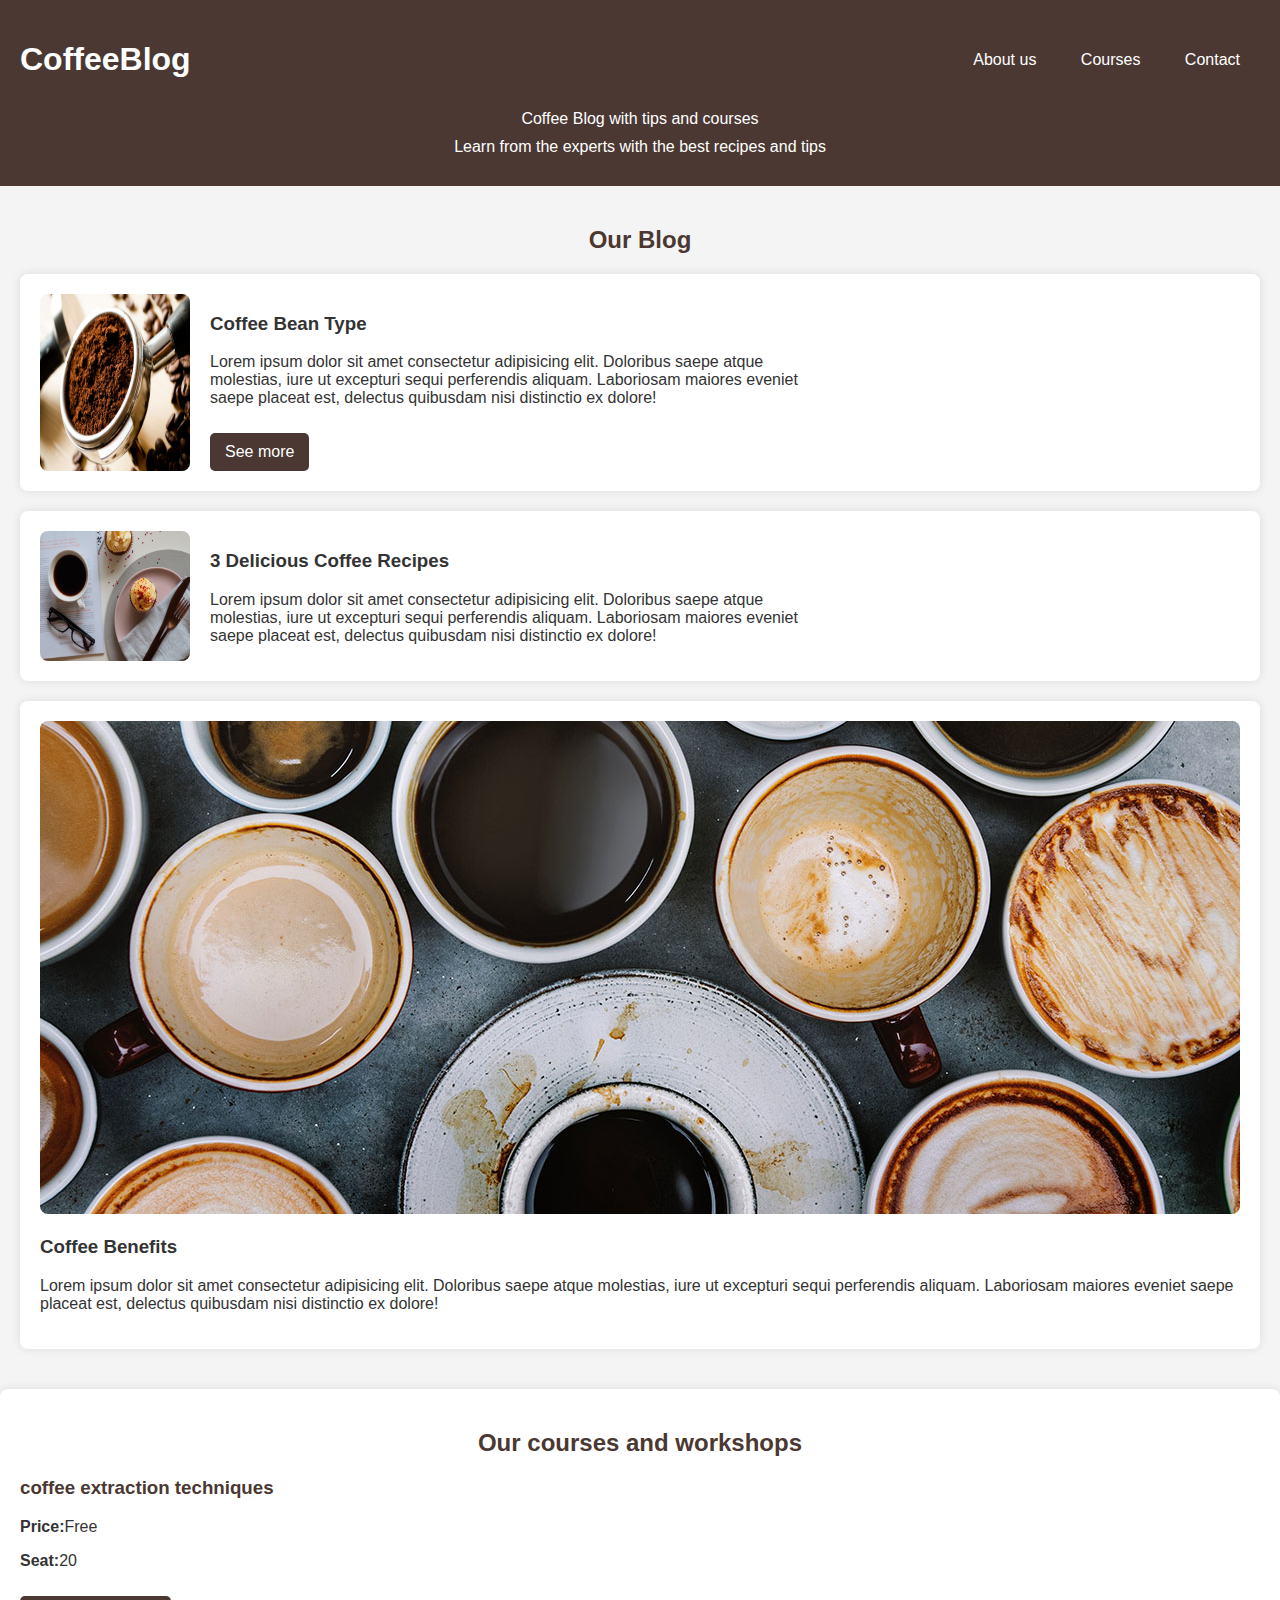
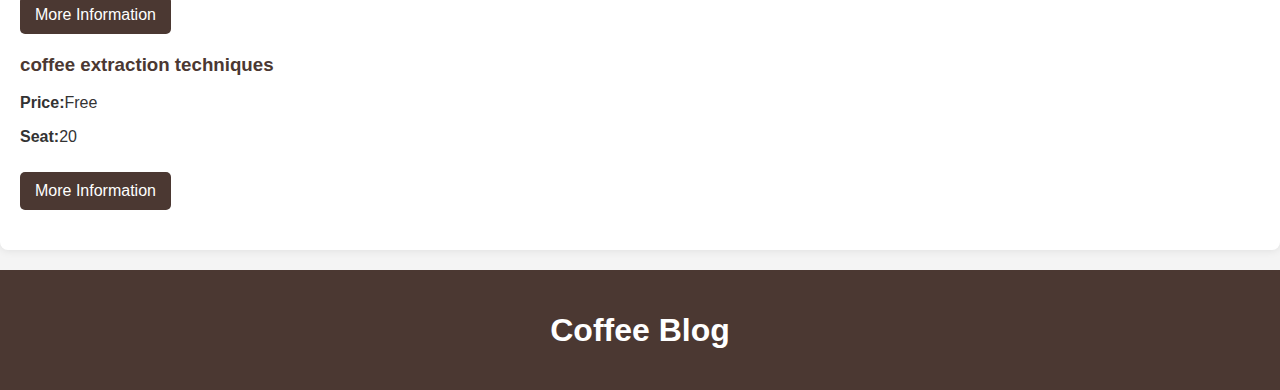
<file: Index.html>
<!DOCTYPE html>
<html lang="en">
<head>
    <meta charset="UTF-8">
    <meta name="viewport" content="width=device-width, initial-scale=1.0">
    <link rel="stylesheet" href="mystyle.css">
    <title>CoffeeBlog</title>       
</head>
<body>
    <header class="header">
      <div class="header-flex">
        <h1>CoffeeBlog</h1>
        <nav class="menu">
            <a href="about.html">About us</a>
            <a href="courses.html">Courses</a>
            <a href="contact.html">Contact</a>
        </nav>
      </div>  
        
        <p>Coffee Blog with tips and courses</p>
        <p>Learn from the experts with the best recipes and tips</p>
   </header>
 <main>
    <h2 class="our-blog">Our Blog</h2>
    <div class="content">
        <img class="pic1" src="./img1/blog1.jpg" alt="coffee grounds">
        <div class="text-content">
            <h3>Coffee Bean Type</h3>
            <p>Lorem ipsum dolor sit amet consectetur adipisicing elit. Doloribus saepe atque molestias, iure ut excepturi sequi perferendis aliquam. Laboriosam maiores eveniet saepe placeat est, delectus quibusdam nisi distinctio ex dolore!</p>
            <a class="btn-more" href="#">See more</a>
        </div>
    </div>
    <div class="content">
        <img class="pic2" src="./img1/blog2.jpg" alt="coffee recipes">
        <div class="text-content">
            <h3>3 Delicious Coffee Recipes</h3>
            <p>Lorem ipsum dolor sit amet consectetur adipisicing elit. Doloribus saepe atque molestias, iure ut excepturi sequi perferendis aliquam. Laboriosam maiores eveniet saepe placeat est, delectus quibusdam nisi distinctio ex dolore!</p>
        </div>
    </div>
    <div class="blog-post">
        <img src="./img1/contact.jpg" alt="">
        <h3>Coffee Benefits</h3>
        <p>Lorem ipsum dolor sit amet consectetur adipisicing elit. Doloribus saepe atque molestias, iure ut excepturi sequi perferendis aliquam. Laboriosam maiores eveniet saepe placeat est, delectus quibusdam nisi distinctio ex dolore!</p>
    </div>
</main>
 <section>
    <h2>Our courses and workshops</h2>
    <div>
        <h3>coffee extraction techniques</h3>
        <p><span>Price:</span>Free</p>
        <p><span>Seat:</span>20</p>
        <a class="btn-moreinf" href="#">More Information</a>
    </div>
    <div>
        <h3>coffee extraction techniques</h3>
        <p><span>Price:</span>Free</p>
        <p><span>Seat:</span>20</p>
        <a class="btn-moreinf" href="#">More Information</a>
    </div>
 </section>
 <footer>
    <h1>Coffee Blog</h1>
</footer>       
</body>
</html>
</file>
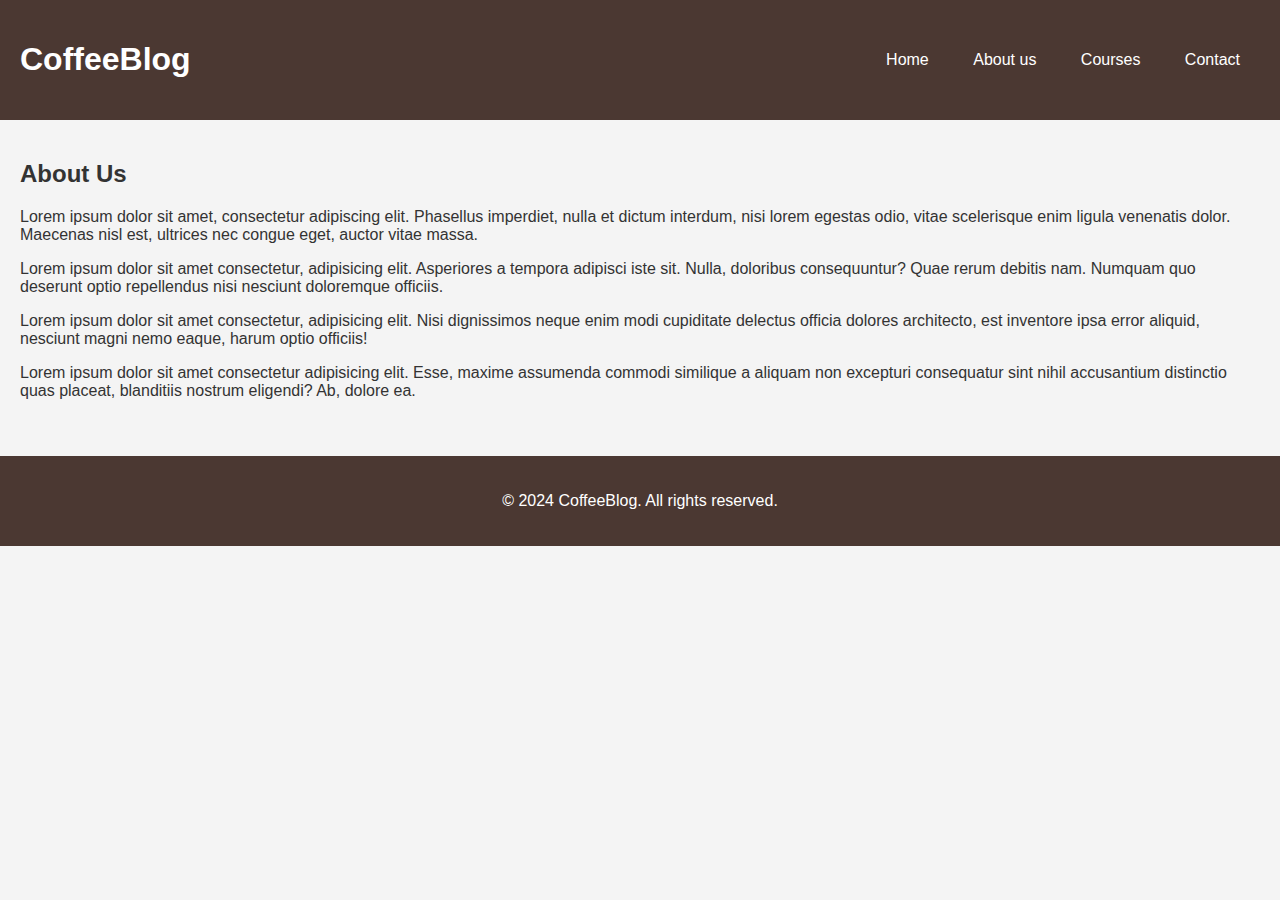
<file: about.html>
<!DOCTYPE html>
<html lang="en">
<head>
    <meta charset="UTF-8">
    <meta name="viewport" content="width=device-width, initial-scale=1.0">
    <link rel="stylesheet" href="mystyle.css">
    <title>About Us</title>
</head>
<body>
    <header class="header">
        <div class="header-flex">
            <h1>CoffeeBlog</h1>
            <nav class="menu">
                <a href="index.html">Home</a>
                <a href="about.html">About us</a>
                <a href="courses.html">Courses</a>
                <a href="contact.html">Contact</a>
            </nav>
        </div>
    </header>
    <main>
        <h2>About Us</h2>
        <p>Lorem ipsum dolor sit amet, consectetur adipiscing elit. Phasellus imperdiet, nulla et dictum interdum, nisi lorem egestas odio, vitae scelerisque enim ligula venenatis dolor. Maecenas nisl est, ultrices nec congue eget, auctor vitae massa.</p>
        <p>Lorem ipsum dolor sit amet consectetur, adipisicing elit. Asperiores a tempora adipisci iste sit. Nulla, doloribus consequuntur? Quae rerum debitis nam. Numquam quo deserunt optio repellendus nisi nesciunt doloremque officiis.</p>
        <p>Lorem ipsum dolor sit amet consectetur, adipisicing elit. Nisi dignissimos neque enim modi cupiditate delectus officia dolores architecto, est inventore ipsa error aliquid, nesciunt magni nemo eaque, harum optio officiis!</p>
        <p>Lorem ipsum dolor sit amet consectetur adipisicing elit. Esse, maxime assumenda commodi similique a aliquam non excepturi consequatur sint nihil accusantium distinctio quas placeat, blanditiis nostrum eligendi? Ab, dolore ea.</p>   
    </main>
    <footer>
        <p>&copy; 2024 CoffeeBlog. All rights reserved.</p>
    </footer>
</body>
</html>
</file>
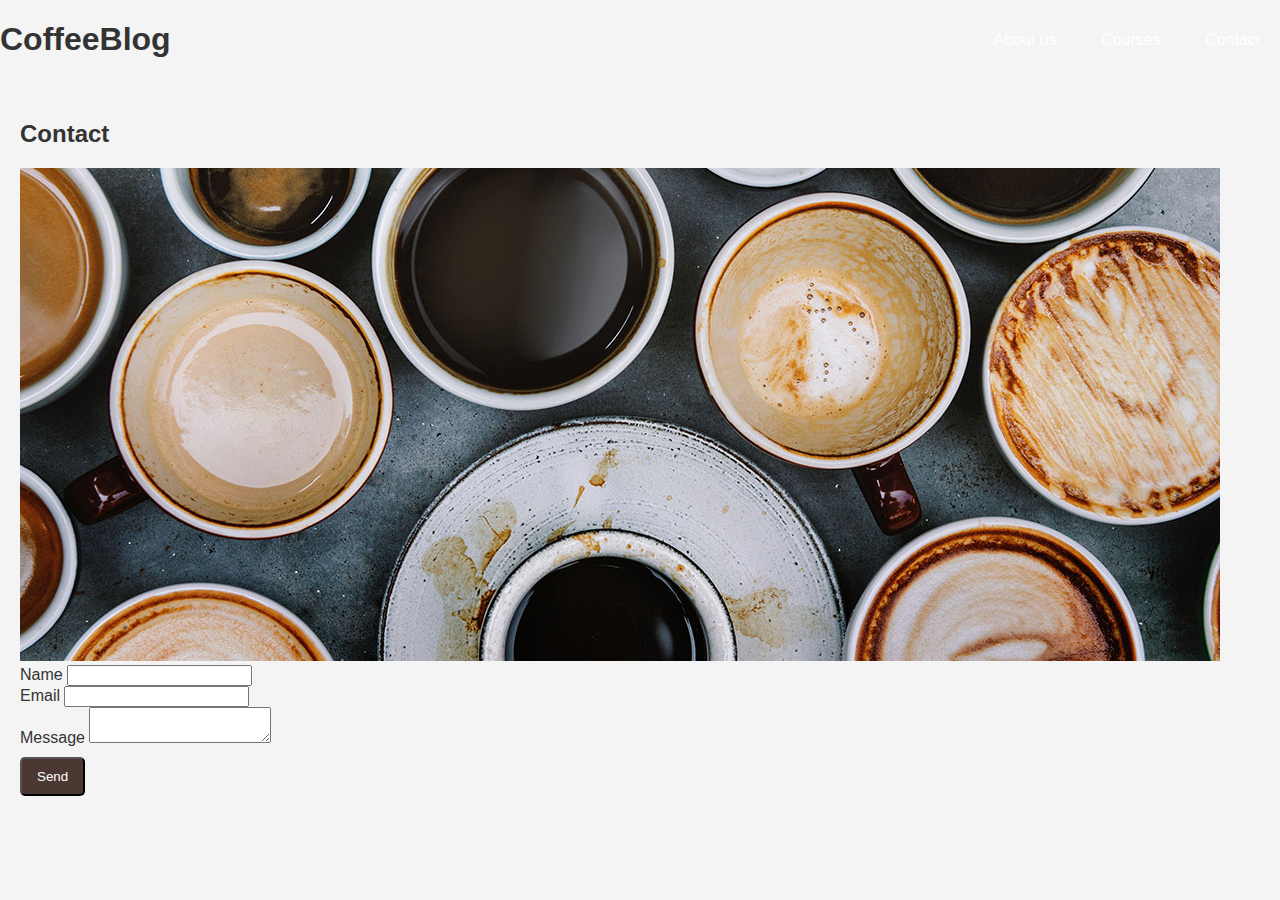
<file: contact.html>
<!DOCTYPE html>
<html lang="en">
<head>
    <meta charset="UTF-8">
    <meta name="viewport" content="width=device-width, initial-scale=1.0">
    <link rel="stylesheet" href="mystyle.css">
    <title>Document</title>
</head>
<body>
    <header class="header-secondary">
        <div class="header-flex">
            <h1>CoffeeBlog</h1>
            <nav class="menu">
                <a href="about.html">About us</a>
                <a href="courses.html">Courses</a>
                <a href="contact.html">Contact</a>
            </nav>
        </div>
    </header>

    <main class="container">
        <h2>Contact</h2>

        <div class="contact-container">
            <div class="img-container">
                <img src="./img1/contact.jpg" alt="">
            </div>
            <div class="form-container container">
                <div class="input-container">
                    <label>Name</label>
                    <input type="text">
                </div>
                <div class="input-container">
                    <label>Email</label>
                    <input type="email">
                </div>
                <div class="input-container">
                    <label>Message</label>
                    <textarea></textarea>
                </div>
            </div>
            <div>
                <button class="btn-more">Send</button>
            </div>

        </div>
    </main>
    
</body>
</html>
</file>
<file: mystyle.css>
/* General Styles */
body {
    font-family: Arial, sans-serif;
    margin: 0;
    padding: 0;
    background-color: #f4f4f4;
    color: #333;
}

/* Header Styles */
.header {
    background-color: #4b3832;
    color: #fff;
    padding: 20px;
    text-align: center;
}

.header-flex {
    display: flex;
    justify-content: space-between;
    align-items: center;
}

.menu a {
    color: #fff;
    text-decoration: none;
    margin: 0 10px;
    padding: 5px 10px;
}

.menu a:hover {
    background-color: #91684a;
    border-radius: 5px;
}

header p {
    margin: 10px 0;
}

/* Main Content Styles */
main {
    padding: 20px;
}

.our-blog {
    text-align: center;
    color: #4b3832;
}

.content {
    display: flex;
    background-color: #fff;
    margin: 20px 0;
    padding: 20px;
    border-radius: 8px;
    box-shadow: 0 0 10px rgba(0,0,0,0.1);
}

.content img {
    max-width: 150px;
    margin-right: 20px;
    border-radius: 8px;
}

.text-content {
    max-width: 600px;
}

.btn-more {
    display: inline-block;
    padding: 10px 15px;
    color: #fff;
    background-color: #4b3832;
    text-decoration: none;
    border-radius: 5px;
    margin-top: 10px;
}

.btn-more:hover {
    background-color: #91684a;
}

.blog-post {
    background-color: #fff;
    padding: 20px;
    border-radius: 8px;
    box-shadow: 0 0 10px rgba(0,0,0,0.1);
    margin-top: 20px;
}

.blog-post img {
    width: 100%;
    height: auto;
    border-radius: 8px;
}

/* Section Styles */
section {
    background-color: #fff;
    padding: 20px;
    margin: 20px 0;
    border-radius: 8px;
    box-shadow: 0 0 10px rgba(0,0,0,0.1);
}

section h2 {
    text-align: center;
    color: #4b3832;
}

section div {
    margin: 20px 0;
}

section div h3 {
    color: #4b3832;
}

section div p span {
    font-weight: bold;
}

.btn-moreinf {
    display: inline-block;
    padding: 10px 15px;
    color: #fff;
    background-color: #4b3832;
    text-decoration: none;
    border-radius: 5px;
    margin-top: 10px;
}

.btn-moreinf:hover {
    background-color: #91684a;
}

/* Footer Styles */
footer {
    background-color: #4b3832;
    color: #fff;
    text-align: center;
    padding: 20px;
    margin-top: 20px;
}
</file>
